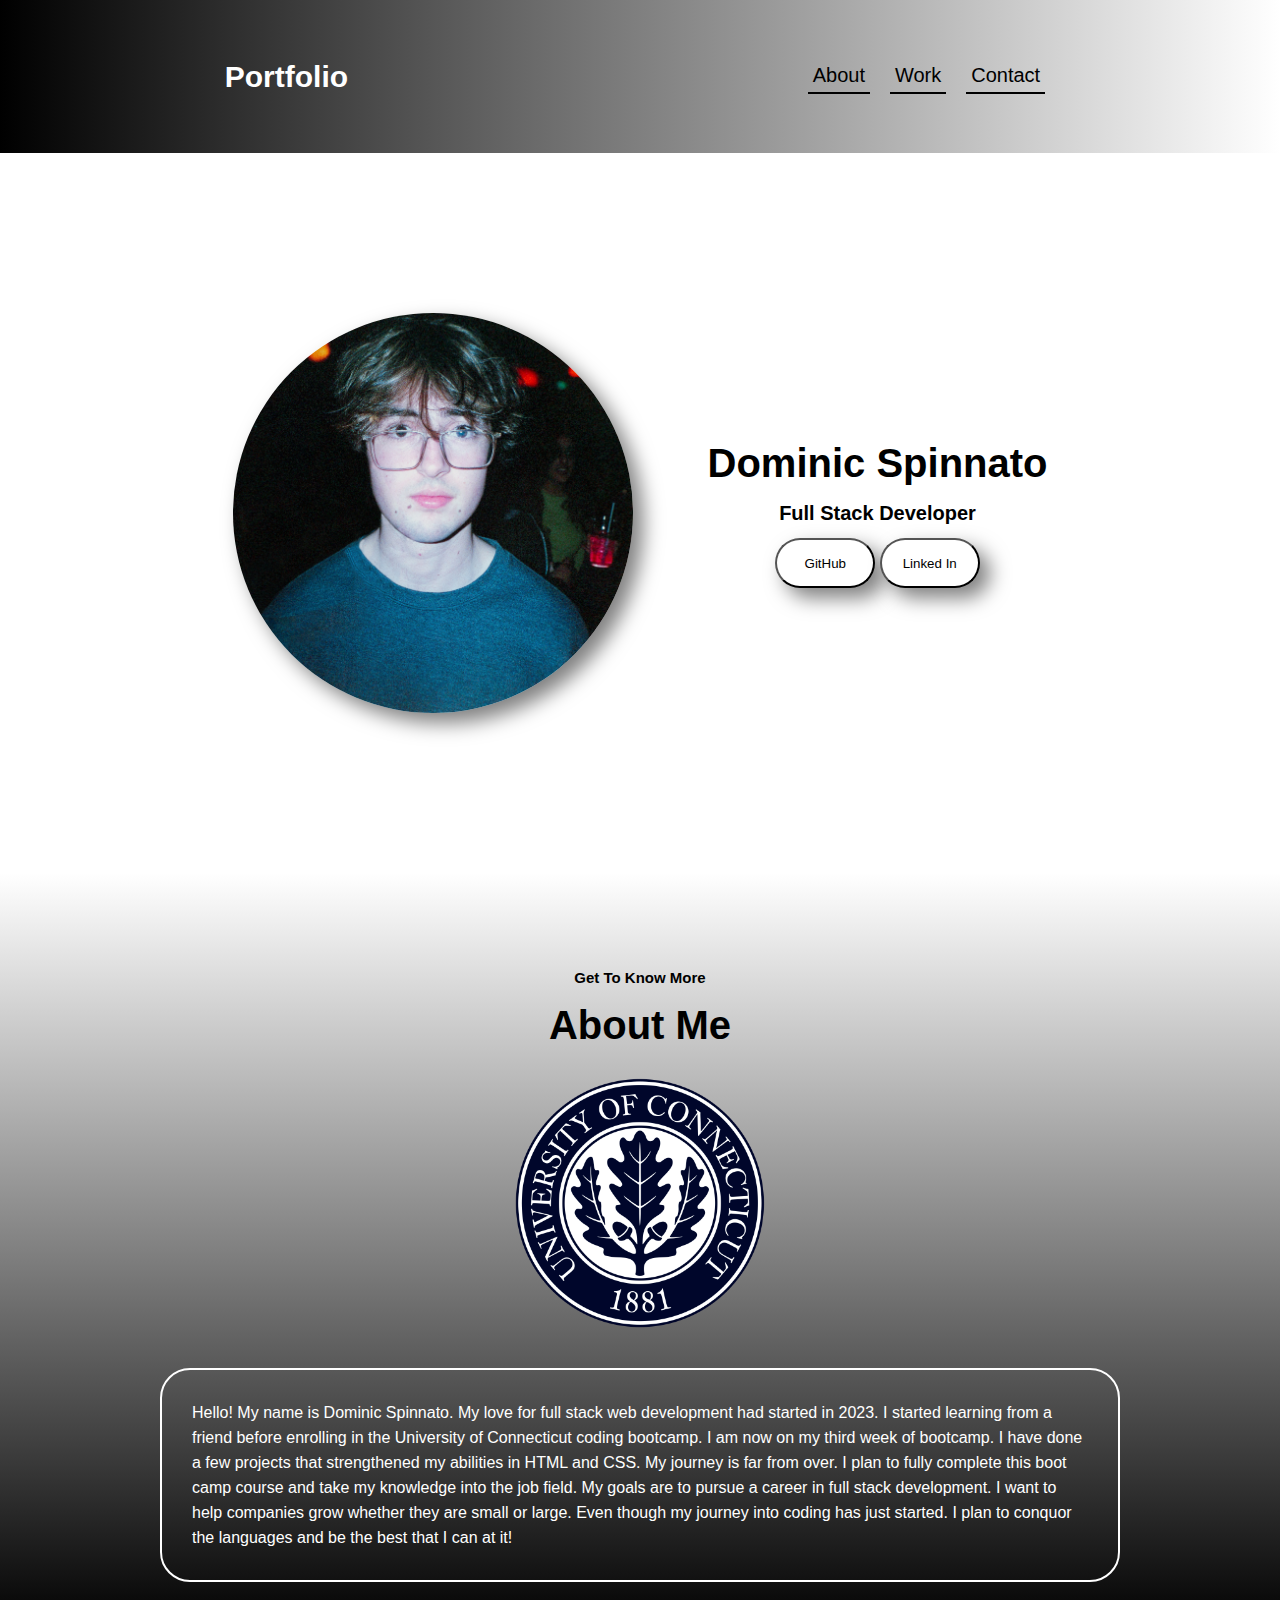
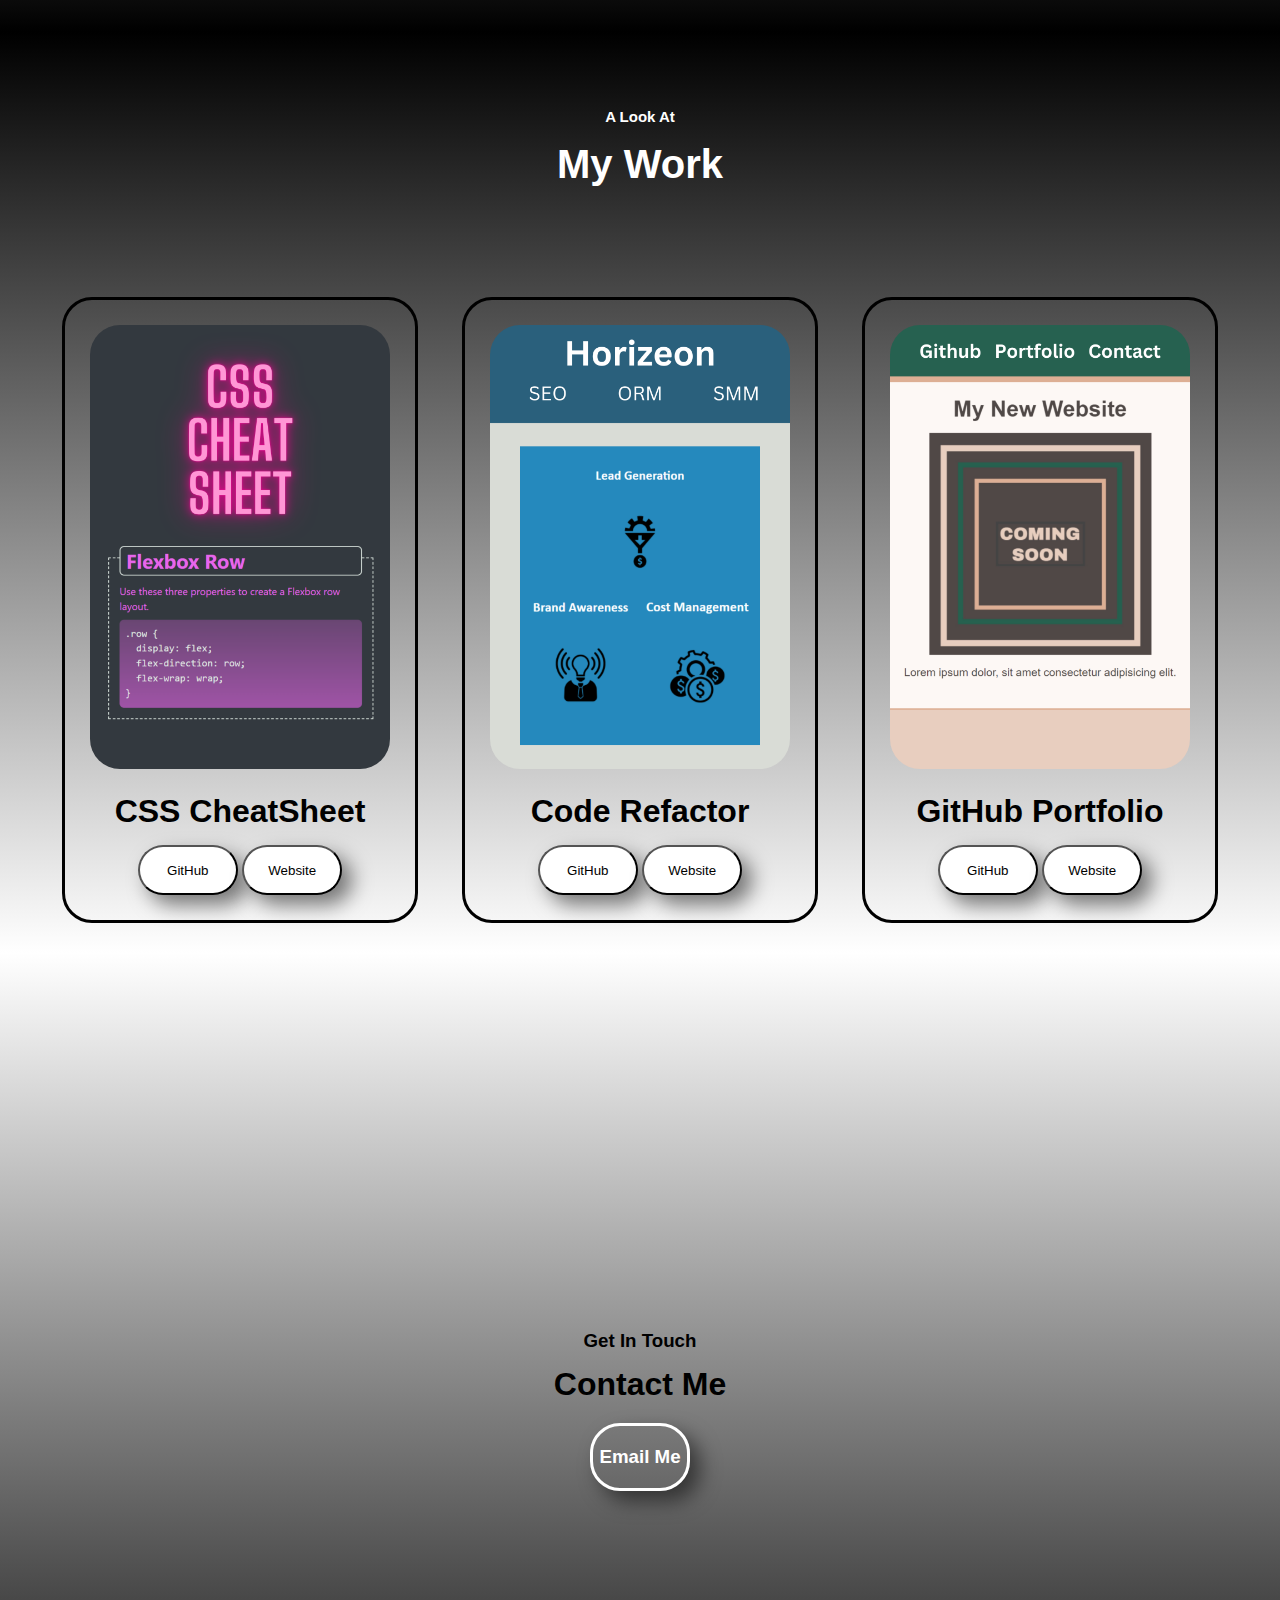
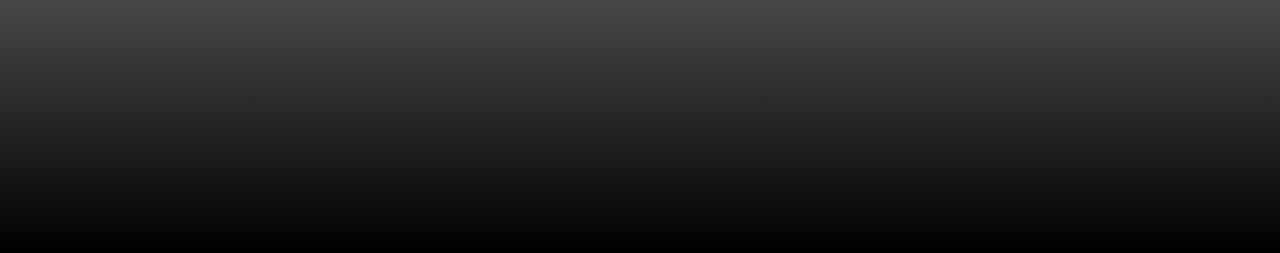
<file: index.html>
<!DOCTYPE html>
<html lang="en">
<head>
    <meta charset="UTF-8">
    <meta name="viewport" content="width=device-width, initial-scale=1.0">
    <title>Document</title>
    <link rel="stylesheet" href="assets/style.css">
</head>
<body>

    <!-- Header Section -->
    <header>
        <nav>
            <h2>
                Portfolio
            </h2>
            <ul class="links">
                <li><a href="#about">About</a></li>
                <li><a href="#work">Work</a></li>
                <li><a href="#contact">Contact</a></li>
            </ul>
        </nav>
    </header>
    
    <!-- MAIN SECTION -->
    <main>
        
        <!-- Intro Page -->
        <section class="intro">
            <img class="portrait" src="assets/Images/doms_head_edit.JPG" alt="My Portrait">
            <div class="intro-content">
                <h1>
                    Dominic Spinnato
                </h1>
                <h3>
                    Full Stack Developer
                </h3>
                <button type="button"><a href="https://github.com/">GitHub</a></button>
                <button type="button"><a href="https://www.linkedin.com/in/dominic-spinnato-5a990a2b3/">Linked In</a></button>
            </div>
        </section>
        
        <!-- About Me Page -->
        <section class="about" id="about">
            <div class="more">
            <h3>
                Get To Know More
            </h3>
            <h1>
                About Me 
            </h1>
            </div>
            <div class="about-section">
                <img class="uconn" src="assets/Images/University_of_Connecticut_seal.svg.png" alt="uconn logo">
                <p>
                    Hello! My name is Dominic Spinnato. My love for full stack web development had started in 2023. 
                    I started learning from a friend before enrolling in the University of Connecticut coding bootcamp.
                    I am now on my third week of bootcamp. I have done a few projects that strengthened my abilities in HTML and CSS.
                    My journey is far from over. I plan to fully complete this boot camp course and take my knowledge into the job field.
                    My goals are to pursue a career in full stack development. I want to help companies grow whether they are small or large.
                    Even though my journey into coding has just started. I plan to conquor the languages and be the best that I can at it!
                </p>
            </div>
        </section>
        
        <!-- My Work Page -->
        <section class="work" id="work">
            <div class="more-work">
                <h3>
                    A Look At
                </h3>
                <h1>
                    My Work 
                </h1>
            </div>
            <div class="work-content">
                <section>
                    <img src="assets/Images/CSS Cheat Sheet.png" alt="Project">
                    <h1>
                        CSS CheatSheet
                    </h1>
                    <button type="button"><a href="https://github.com/domspinn/CSS-CheatSheet">GitHub</a></button>
                    <button type="button"><a href="https://domspinn.github.io/CSS-CheatSheet/">Website</a></button>
                </section>
                <section>
                    <img src="assets/Images/Horizeon.png" alt="Project">
                    <h1>
                        Code Refactor
                    </h1>
                    <button type="button"><a href="https://github.com/domspinn/Code-Refactor-Project-Dominic-Spinnato">GitHub</a></button>
                    <button type="button"><a href="https://domspinn.github.io/Code-Refactor-Project-Dominic-Spinnato/">Website</a></button>
                </section>
                <section>
                    <img src="assets/Images/Your paragraph text.png" alt="Project">
                    <h1>
                        GitHub Portfolio
                    </h1>
                    <button type="button"><a href="https://github.com/domspinn/First-GitHub-Portfolio/settings/pages">GitHub</a></button>
                    <button type="button"><a href="https://domspinn.github.io/First-GitHub-Portfolio/">Website</a></button>
                </section>
            </div>
        </section>
        
        <!-- Contact Me Page -->
        <section class="contact" id="contact">
                <h3>
                    Get In Touch
                </h3>
                <h1>
                    Contact Me
                </h1>
            <div class="contact-elements">
                <h3>
                    <a href="mailto:domospinn21@gmail.com">Email Me</a>
                </h3>
            </div>
        </section>
    </main>
</body>
</html>
</file>
<file: assets/style.css>
* {
    margin: 0%;
    padding: 0%;
    color: inherit;
    text-decoration: none;
}

body {
    font-family: sans-serif;
}



/* Header Section */
header nav{
    background-image: linear-gradient(to right, black, white);
    height: 17vh;
    display: flex;
    justify-content: space-around;
    align-items: center;
}

nav {
    font-size: 20px;
}

.links {
    list-style: none;
    display: inline-flex;
}

nav h2 {
    color: white;
}

.links li {
    padding: 5px;
    margin: 10px;
    border-bottom: 2px solid black;
    cursor: pointer;
}

.links a {
    color: inherit;
    text-decoration: none;
}
/* END OF SECTION */



/* Intro Page Section */
.intro {
    display: flex;
    align-items: center;
    justify-content: center;
    height: 80vh;
    flex-wrap: wrap;
    gap: 75px;
}

.intro-content {
    text-align: center;
}

.intro-content h1, h3 {
    line-height: 50px;
}

.intro-content h1 {
    font-size: 40px;
}

.intro-content h3 {
    font-size: 20px;
}

.portrait {
    height: 400px;
    width: 400px;
    border-radius: 50%;
    box-shadow: 10px 10px 20px rgba(0, 0, 0, 0.5);
}

.intro-content button {
    height: 50px;
    width: 100px;
    border-radius: 30px;
    background-color: white;
    box-shadow: 10px 10px 20px rgba(0, 0, 0, 0.5);
    transition: color 0.3s, transform 0.3s;
    cursor: pointer;
}

.intro-content button:hover {
    transform: scale(1.05);
}
/* END OF SECTION */



/* About Me Section */
#about {
    text-align: center;
    background-image: linear-gradient(white, black);
    padding-bottom: 50px;
}

.more h3 {
    font-size: 15px;
    margin-top: 70px;
}

.more h1 {
    font-size: 40px;
    margin-bottom: 20px;
}

.more {
    display: inline-block;
    padding: 10px;
    margin-bottom: 0;
}

.about-section {
    display: flex;
    flex-direction: column;
    text-align: left;
    justify-content: space-around;
    margin: 0 10rem;
    align-items: center;
}

.about-section p {
    border: 2px;
    border-style: solid;
    padding: 30px;
    border-radius: 30px;
    line-height: 25px;
    color: white;
    margin-bottom: 0;
}

.uconn {
    height: 250px;
    width: 250px;
    margin-bottom: 40px;
}
/* END OF SECTION */



/* Work Section */
.work {
    text-align: center;
    background-image: linear-gradient(black, white);
    padding-top: 50px;
}

.more-work h3 {
    font-size: 15px;
}

.more-work h1 {
    font-size: 40px;
}

.more-work {
    display: inline-block;
    padding: 10px;
    margin-bottom: 100px;
    color: white;
}

.work-content section button {
    margin-top: 15px;
    height: 50px;
    width: 100px;
    border-radius: 30px;
    background-color: white;
    box-shadow: 10px 10px 20px rgba(0, 0, 0, 0.5);
    transition: color 0.3s, transform 0.3s;
    cursor: pointer;
}

.work-content section button:hover {
    transform: scale(1.05);
}

.work-content {
    display: flex;
    flex-wrap: wrap;
    justify-content: space-around;
    margin: 0 auto;
    max-width: 1200px;
    padding: 0 20px;
}

.work-content section {
    border: 3px solid;
    padding: 25px;
    border-radius: 30px;
    margin-bottom: 30px;
    flex: 1 1 300px;
    max-width: 300px;
}

.work-content section h1 {
    margin-top: 20px;
}

.work-content img {
    max-width: 100%;
    height: auto;
    border-radius: 30px;
}
/* END OF SECTION */



/* Contact Section */
.contact {
    text-align: center;
    background-image: linear-gradient(white, black);;
    min-height: 100vh;
    display: flex;
    flex-direction: column;
    justify-content: center;
    align-items: center;
}

.contact-elements h3 {
    box-shadow: 10px 10px 20px rgba(0, 0, 0, 0.5);
    color: white;
    border-style: solid;
    border-radius: 30px;
    padding: 6px;
    margin-top: 20px;
    transition: color 0.3s, transform 0.3s;
    cursor: pointer;
}

.contact-elements h3:hover {
    color: burlywood;
    transform: scale(1.1);
}
/* END OF SECTION */
</file>
